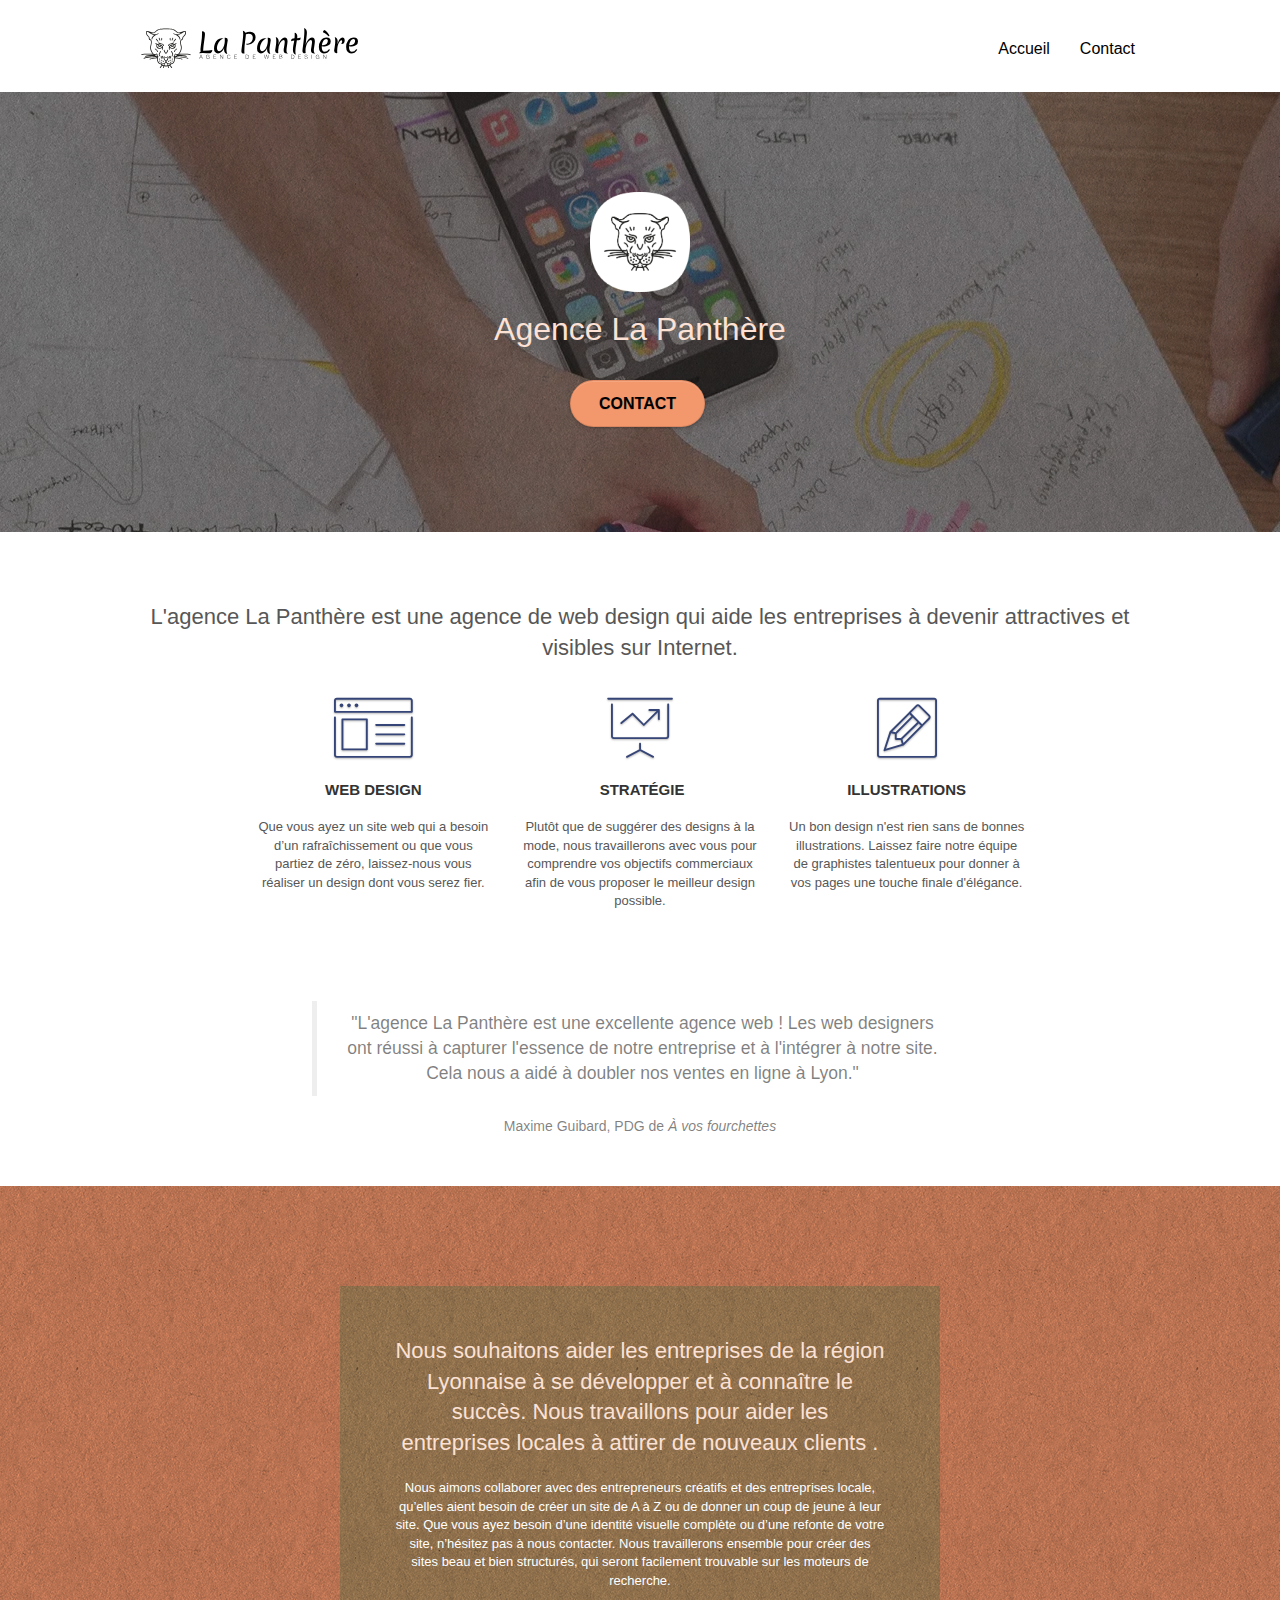
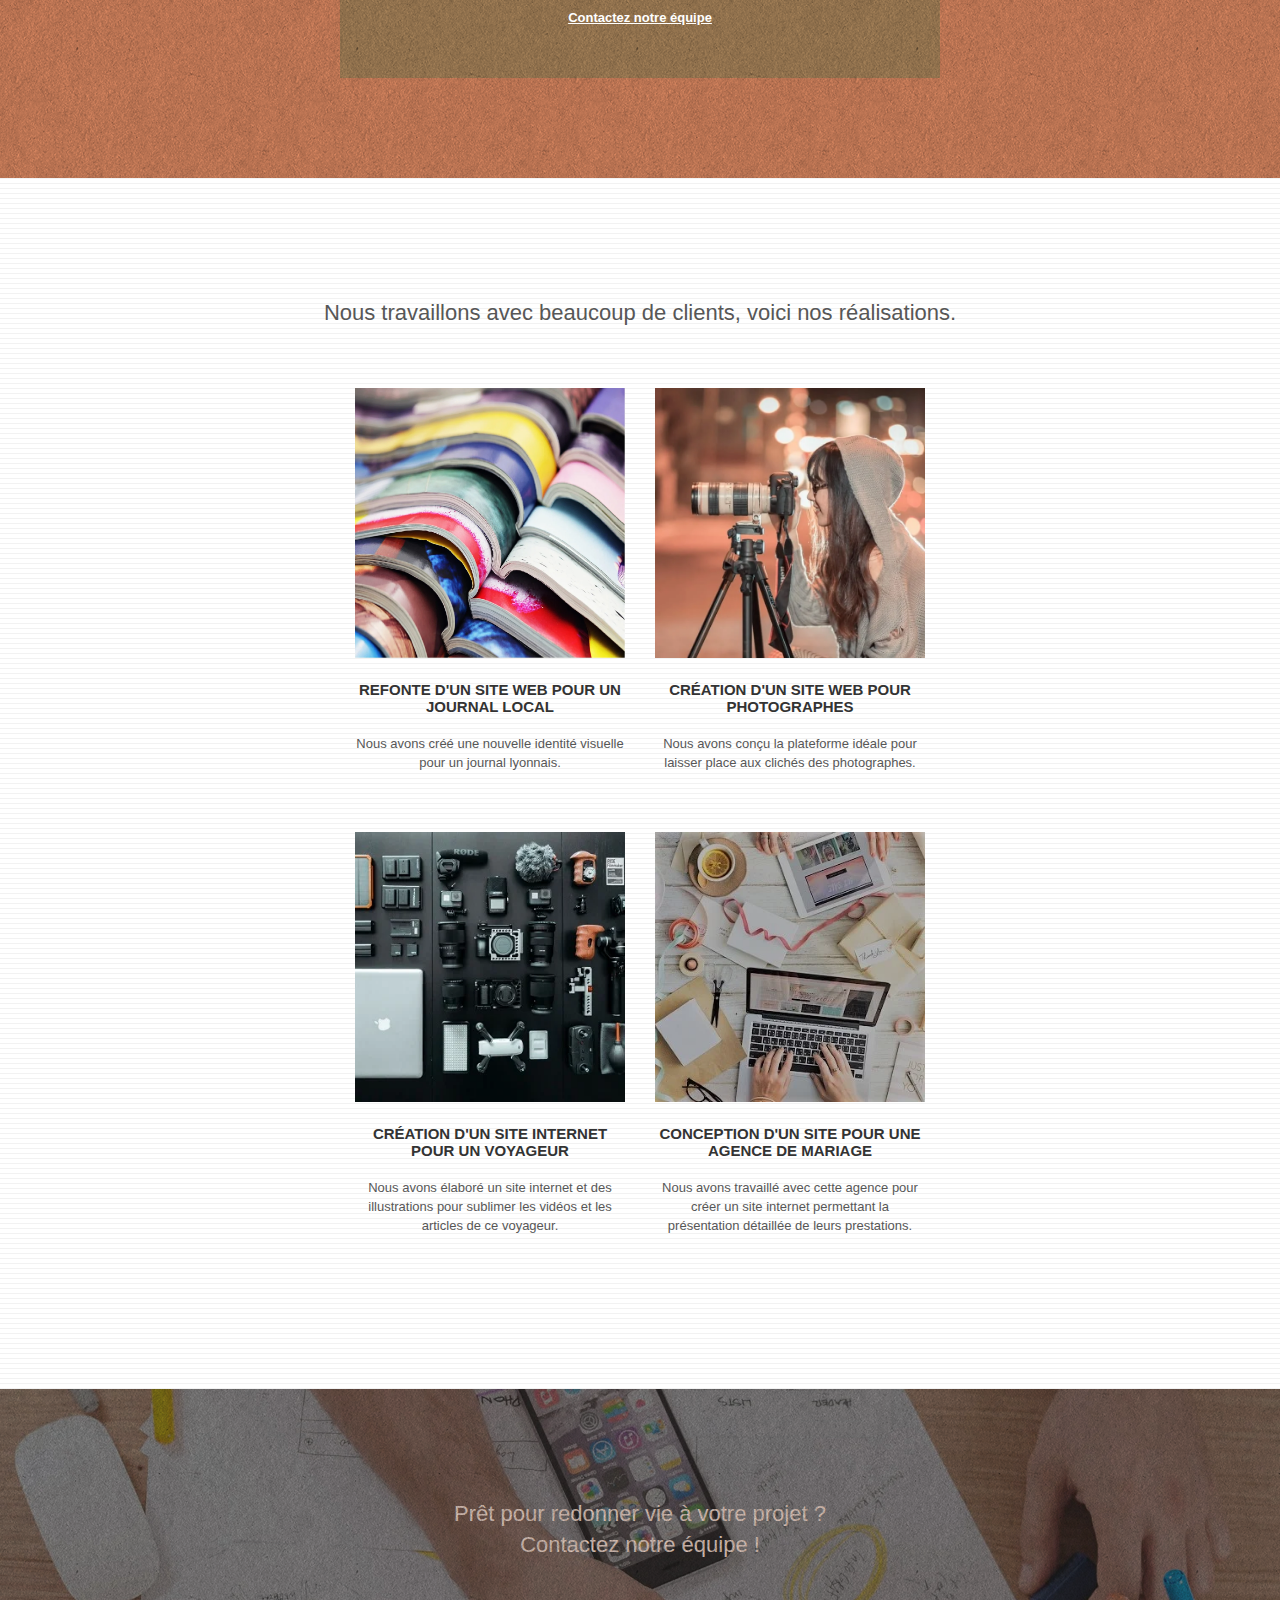
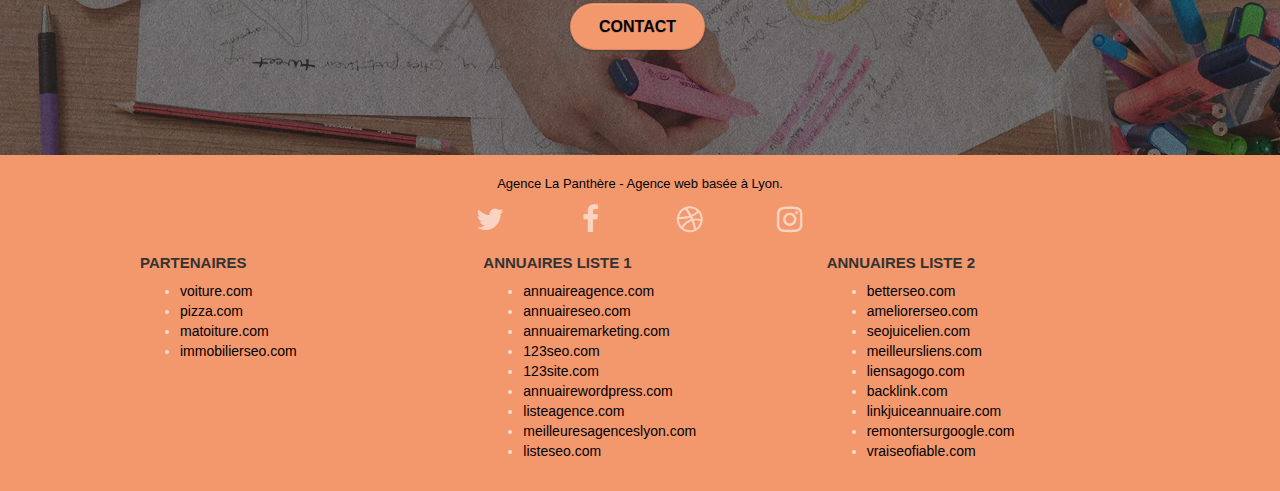
<file: La Panthère/index.html>
<!doctype html>
<html lang="fr">

<head>
	<meta charset="utf-8">
	<meta name="description"
		content="La panthère, site web d'une agence de webdesign à Lyon , Page d'accueil qui représente notre entreprise">
	<meta name="robots" content="index, nofollow" />
	<meta name="viewport" content="width=device-width, initial-scale=1.0, viewport-fit=cover">
	<link rel="shortcut icon" type="image/png" href="favicon.jpg">

	<link rel="stylesheet" type="text/css" href="./css/bootstrap.min.css">
	<link rel="stylesheet" type="text/css" href="style.css">
	<link rel="stylesheet" type="text/css" href="./css/font-awesome.min.css">
	<link rel="stylesheet" type="text/css" href="./css/et-line.min.css">


	<script src="./js/jquery-2.1.0.min.js" defer></script>
	<script src="./js/bootstrap.min.js" defer></script>
	<script src="./js/blocs.min.js" defer></script>
	<script src="./js/jquery.touchSwipe.min.js" defer></script>
	<script src="./js/gmaps.min.js" defer></script>

	<title>La Panthère - Agence webdesign - Accueil</title>
</head>

<body>
	<!-- Principal conteneur -->

	<header>
		<section class="bloc bgc-white l-bloc " id="bloc-0">
			<div class="container bloc-sm">

				<nav class="navbar row">
					<div class="navbar-header">
						<a class="navbar-brand" href="index.html" aria-label="La Pantère Agence Webdesign"><img
								src="img/agence-la-panthere-monochrome.svg"
								alt="Lyon web design logo agence web meilleure agence" height="40" /></a>
						<button id="nav-toggle" type="button" class="ui-navbar-toggle navbar-toggle"
							data-toggle="collapse" data-target=".navbar-1">
							<span class="sr-only">Toggle navigation</span><span class="icon-bar"></span><span
								class="icon-bar"></span><span class="icon-bar"></span>
						</button>
					</div>
					<div class="collapse navbar-collapse navbar-1 special-dropdown-nav">
						<ul class="site-navigation nav navbar-nav">
							<li>
								<a href="index.html">Accueil</a>
							</li>
							<li>
								<a href="contact.html">Contact</a>
							</li>
						</ul>
					</div>
				</nav>
			</div>
		</section>
	</header>
	<!-- bloc-0 END -->

	<!-- bloc-1-presentation -->
	<main>
		<section>
			<div class="bloc bgc-dark-slate-blue bg-banniere d-bloc bg-t-edge bloc-bg-texture texture-paper b-parallax"
				id="bloc-1-hero">
				<div class="container bloc-lg">
					<div class="row tight-width-whitespace">
						<div class="col-sm-12">
							<img src="img/logo.webp" class="center-block image-resize-mode" width="100"
								alt="Agence La Panthère, agence web Lyon, création logo Lyon" />
							<h1 class="text-center hero-bloc-text tc-white ">
								Agence La Panthère
							</h1>
							<div class="text-center">
								<a href="contact.html" class="btn btn-lg btn-clean btn-rd cta-hero btn-atomic-tangerine"
									id="cta-hero">Contact</a>
							</div>
						</div>
					</div>
				</div>
			</div>
		</section>
		<!-- bloc-1-presentation END -->

		<!-- bloc-2-services -->
		<article>
			<div class="bloc bgc-white l-bloc" id="bloc-2-services">
				<div class="container bloc-md">
					<div class="row">
						<div class="col-sm-12 text-center">
							<h2 class="introduction">L'agence La Panthère est une agence de web design qui aide les
								entreprises à devenir attractives et visibles sur Internet.</h2>
						</div>
					</div>
					<div class="row voffset-lg med-width-whitespace">
						<div class="col-sm-4">
							<div class="text-center">
								<span class="et-icon-browser sm-shadow icon-dark-slate-blue icons icon-lg"></span>
							</div>
							<h3 class="mg-md text-center">
								Web design
							</h3>
							<p class="text-center ">
								Que vous ayez un site web qui a besoin d&rsquo;un rafraîchissement ou que vous
								partiez
								de
								zéro, laissez-nous vous réaliser un design dont vous serez fier.
							</p>
						</div>
						<div class="col-sm-4">
							<div class="text-center">
								<span class="et-icon-presentation sm-shadow icon-dark-slate-blue icons icon-lg"></span>
							</div>
							<h3 class="mg-md text-center">
								&nbsp;Stratégie
							</h3>
							<p class="text-center ">
								Plutôt que de suggérer des designs à la mode, nous travaillerons avec vous pour
								comprendre
								vos objectifs commerciaux afin de vous proposer le meilleur design possible.<br>
							</p>
						</div>
						<div class="col-sm-4">
							<div class="text-center">
								<span class="et-icon-edit sm-shadow icon-dark-slate-blue icons icon-lg"></span>
							</div>
							<h3 class="mg-md text-center">
								Illustrations
							</h3>
							<p class="text-center ">
								Un bon design n'est rien sans de bonnes illustrations. Laissez faire notre équipe de
								graphistes talentueux pour donner à vos pages une touche finale d'élégance.
							</p>
						</div>
					</div>
					<div class="row voffset-lg voffset">
						<div class="col-xs-12 col-md-8 col-md-offset-2 text-center">
							<figure>
								<blockquote>"L'agence La Panthère est une excellente agence web ! Les
									web designers ont réussi à capturer l'essence de notre
									entreprise et à l'intégrer à notre site. Cela nous a aidé à
									doubler nos ventes en ligne à Lyon."
								</blockquote>
								<figcaption>Maxime Guibard, PDG de <cite>À vos fourchettes</cite></figcaption>
							</figure>


						</div>
					</div>
				</div>
			</div>
		</article>

		<!-- bloc-2-services END -->

		<!-- bloc-3-what-i-do -->
		<section>
			<div class="bloc tc-white bgc-atomic-tangerine bg-presentation d-bloc bloc-bg-texture texture-paper b-parallax"
				id="bloc-3-what-i-do">
				<div class="container bloc-lg">
					<div class="row tight-width-whitespace black-background">
						<div class="col-sm-12">
							<h2 class="mg-md text-center tc-white">
								Nous souhaitons aider les entreprises de la région Lyonnaise à se développer et à
								connaître
								le succès. Nous travaillons pour aider les entreprises locales à attirer de nouveaux
								clients
								.<br>
							</h2>
							<p class="text-center white">
								Nous aimons collaborer avec des entrepreneurs créatifs et des entreprises locale,
								qu’elles
								aient besoin de créer un site de A à Z ou de donner un coup de jeune à leur site.
								Que
								vous
								ayez besoin d’une identité visuelle complète ou d’une refonte de votre site,
								n’hésitez
								pas à
								nous contacter. Nous travaillerons ensemble pour créer des sites beau et bien
								structurés,
								qui seront facilement trouvable sur les moteurs de recherche. <br><br><a
									class="ltc-white bold-link" href="contact.html">Contactez notre équipe</a><br>
							</p>
						</div>
					</div>
				</div>
			</div>
		</section>
		<!-- bloc-3-what-i-do END -->

		<!-- bloc-4-portfolio -->
		<section>
			<div class="bloc bgc-white bg-lines-h2-bg bg-repeat l-bloc" id="bloc-4-portfolio">
				<div class="container bloc-lg">
					<div class="row">
						<div class="col-sm-12 text-center">
							<h2 class="sous-titre">Nous travaillons avec beaucoup de clients,
								voici nos réalisations.</h2>
						</div>
					</div>
					<div class="row tight-width-whitespace portfolio-row">
						<div class="col-sm-6">
							<a href="#" data-lightbox="img/1.webp" data-gallery-id="gallery-1"
								data-caption="Refonte d'un site web pour un journal local" data-frame="snapshot-lb"><img
									src="img/1.webp"
									alt="Lyon web design logo agence web meilleure agence et refonte site web journal"
									class="img-responsive portfolio-thumb" /></a>
							<h3 class="mg-md text-center">
								Refonte d'un site web pour un journal local
							</h3>
							<p class="text-center">
								Nous avons créé une nouvelle identité visuelle pour un journal lyonnais.
							</p>
						</div>
						<div class="col-sm-6">
							<a href="#" data-lightbox="img/2.webp" data-gallery-id="gallery-1"
								data-caption="Création d'un site web pour photographes" data-frame="snapshot-lb"><img
									src="img/2.webp" class="img-responsive portfolio-thumb"
									alt="Lyon web design logo agence web meilleure agence, Création d'un site web pour photographes" /></a>
							<h3 class="mg-md text-center">
								Création d'un site web pour photographes
							</h3>
							<p class="text-center">
								Nous avons conçu la plateforme idéale pour laisser place aux clichés des
								photographes.
							</p>
						</div>
					</div>
					<div class="row tight-width-whitespace portfolio-row">
						<div class="col-sm-6">
							<a href="#" data-lightbox="img/3.webp" data-gallery-id="gallery-1"
								data-caption="Création d'un site internet pour un voyageur"
								data-frame="snapshot-lb"><img src="img/3.webp" class="img-responsive portfolio-thumb"
									alt="Lyon web design logo agence web meilleure agence, Création d'un site web pour voyageur" /></a>
							<h3 class="mg-md text-center">
								Création d'un site internet pour un voyageur
							</h3>
							<p class="text-center">
								Nous avons élaboré un site internet et des illustrations pour sublimer les vidéos et
								les
								articles de ce voyageur.
							</p>
						</div>
						<div class="col-sm-6">
							<a href="#" data-lightbox="img/4.webp" data-gallery-id="gallery-1"
								data-caption="Conception d'un site pour une agence de mariage"
								data-frame="snapshot-lb"><img src="img/4.webp" class="img-responsive portfolio-thumb"
									alt="Lyon web design logo agence web meilleure agence, Création d'un site web pour agence de mariage" /></a>
							<h3 class="mg-md text-center">
								Conception d'un site pour une agence de mariage
							</h3>
							<p class="text-center">
								Nous avons travaillé avec cette agence pour créer un site internet permettant la
								présentation détaillée de leurs prestations.
							</p>
						</div>
					</div>
				</div>
			</div>
		</section>
		<!-- bloc-4-portfolio END -->

		<!-- bloc-5-cta -->
		<section>
			<div class="bloc bgc-dark-slate-blue bg-banniere d-bloc bloc-bg-texture texture-paper" id="bloc-5-cta">
				<div class="container bloc-lg">
					<div class="row">
						<h2 class="mg-md text-center tc-white">
							Prêt pour redonner vie à votre projet ?<br>Contactez notre équipe !
						</h2>
						<div class="col-sm-12 text-center">
							<a href="contact.html"
								class="btn btn-atomic-tangerine btn-clean btn-rd btn-lg cta-hero">Contact</a>
						</div>
					</div>
				</div>
			</div>
		</section>
		<!-- bloc-5-cta END -->
	</main>

	<!-- Footer - bloc-8 -->
	<footer>
		<section class="bloc bgc-atomic-tangerine d-bloc" id="bloc-8">
			<div class="container bloc-sm">
				<div class="row">
					<div class="col-sm-12">
						<p class="text-center black">
							Agence La Panthère - Agence web basée à Lyon.<br>
						</p>
						<div class="row row-no-gutters social">
							<div class="col-sm-3">
								<div class="text-center">
									<a class="social" href="#" aria-label="twitter"><span
											class="fa fa-twitter icon-md"></span></a>
								</div>
							</div>
							<div class="col-sm-3">
								<div class="text-center">
									<a class="social" href="#" aria-label="facebook"><span
											class="fa fa-facebook icon-md"></span></a>
								</div>
							</div>
							<div class="col-sm-3">
								<div class="text-center">
									<a class="social" href="#" aria-label="dribbble"><span
											class="fa fa-dribbble icon-md"></span></a>
								</div>
							</div>
							<div class="col-sm-3">
								<div class="text-center">
									<a class="social" href="#" aria-label="instagram"><span
											class="fa fa-instagram icon-md"></span></a>
								</div>
							</div>
						</div>
						<div class="row">
							<div class="col-sm-4">
								<h3>Partenaires</h3>
								<ul>
									<li><a href="voiture.com" rel="nofollow, noindex">voiture.com</a></li>
									<li><a href="pizza.com" rel="nofollow, noindex">pizza.com</a></li>
									<li><a href="matoiture.com" rel="nofollow, noindex">matoiture.com</a></li>
									<li><a href="immobilierseo.com" rel="nofollow, noindex">immobilierseo.com</a></li>
								</ul>
							</div>
							<div class="col-sm-4">
								<h3>Annuaires liste 1</h3>
								<ul>
									<li><a href="annuaireagence.com" rel="nofollow, noindex">annuaireagence.com</a>
									</li>
									<li><a href="annuaireseo.com" rel="nofollow, noindex">annuaireseo.com</a></li>
									<li><a href="annuairemarketing.com"
											rel="nofollow, noindex">annuairemarketing.com</a></li>
									<li><a href="123seoture.com" rel="nofollow, noindex">123seo.com</a></li>
									<li><a href="123site.com" rel="nofollow, noindex">123site.com</a></li>
									<li><a href="annuairewordpress.com"
											rel="nofollow, noindex">annuairewordpress.com</a></li>
									<li><a href="listeagence.com" rel="nofollow, noindex">listeagence.com</a></li>
									<li><a href="meilleuresagenceslyon.com"
											rel="nofollow, noindex">meilleuresagenceslyon.com</a></li>
									<li><a href="listeseo.com" rel="nofollow, noindex">listeseo.com</a></li>
								</ul>
							</div>
							<div class="col-sm-4">
								<h3>Annuaires liste 2</h3>
								<ul>
									<li><a href="betterseo.com" rel="nofollow, noindex">betterseo.com</a></li>
									<li><a href="ameliorerseo.com" rel="nofollow, noindex">ameliorerseo.com</a></li>
									<li><a href="seojuicelien.com" rel="nofollow, noindex">seojuicelien.com</a></li>
									<li><a href="meilleursliens.com" rel="nofollow, noindex">meilleursliens.com</a></li>
									<li><a href="liensagogo.com" rel="nofollow, noindex">liensagogo.com</a></li>
									<li><a href="backlink.com" rel="nofollow, noindex">backlink.com</a></li>
									<li><a href="linkjuiceannuaire.com"
											rel="nofollow, noindex">linkjuiceannuaire.com</a></li>
									<li><a href="remontersurgoogle.com"
											rel="nofollow, noindex">remontersurgoogle.com</a></li>
									<li><a href="vraiseofiable.com" rel="nofollow, noindex">vraiseofiable.com</a></li>
								</ul>
							</div>
						</div>
					</div>
				</div>
			</div>
		</section>
	</footer>
	<!-- Footer - bloc-8 END -->


</body>

</html>
</file>
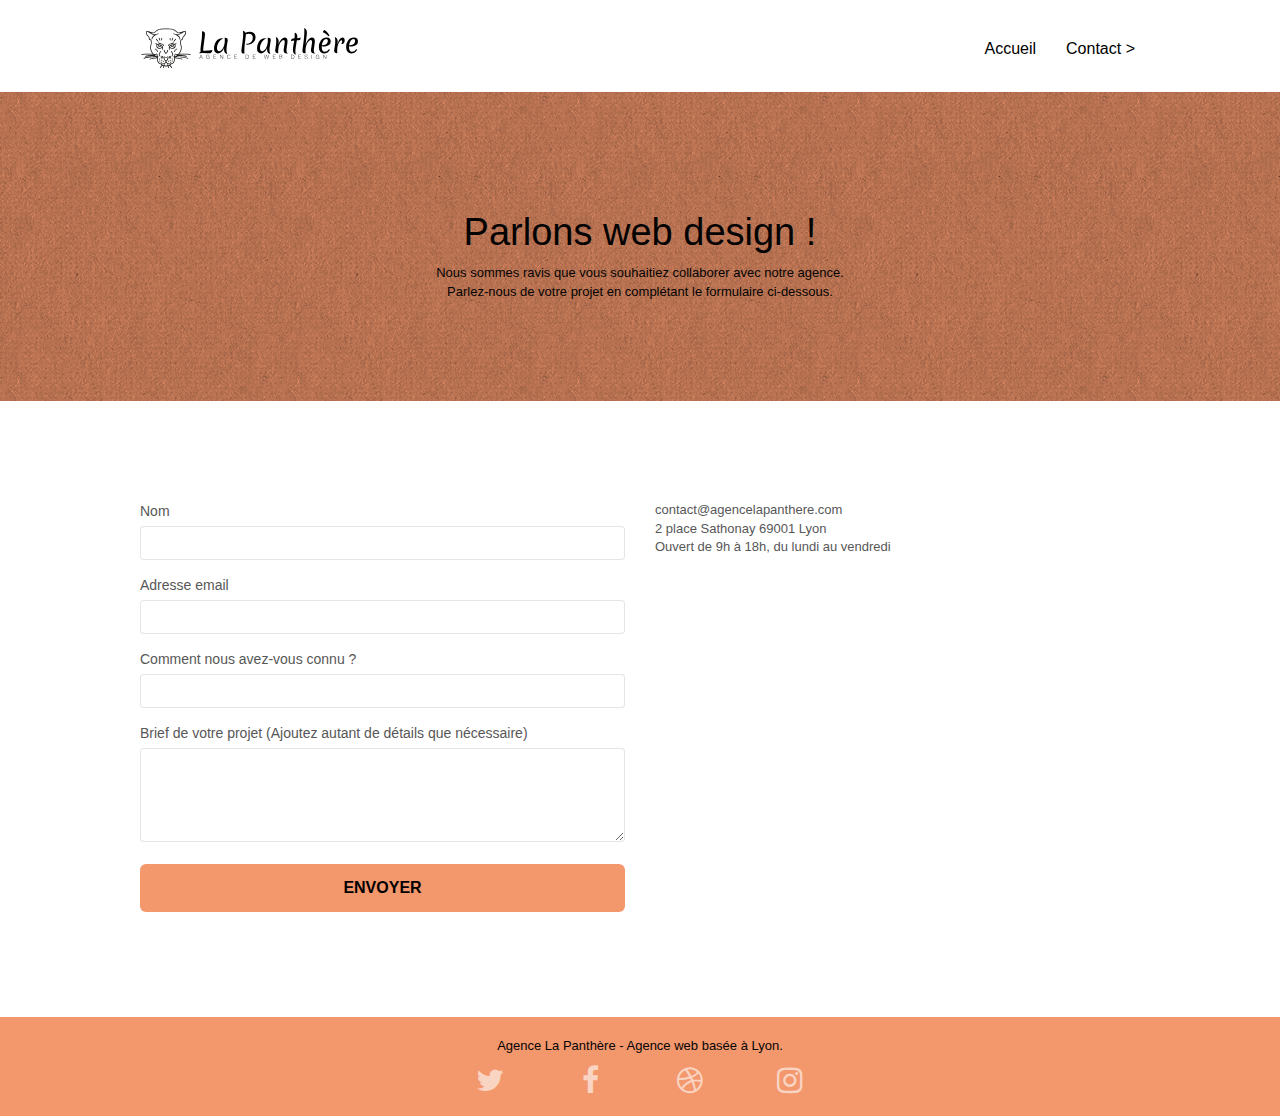
<file: La Panthère/contact.html>
<!doctype html>
<html lang="fr">

<head>
	<meta charset="utf-8">
	<meta name="description"
		content="La panthère, site web d'une agence de webdesign à Lyon, merci de nous contacter avec notre formulaire de contact">
	<meta name="viewport" content="width=device-width, initial-scale=1.0, viewport-fit=cover">
	<link rel="shortcut icon" type="image/png" href="favicon.jpg">

	<link rel="stylesheet" type="text/css" href="./css/bootstrap.min.css">
	<link rel="stylesheet" type="text/css" href="style.min.css">
	<link rel="stylesheet" type="text/css" href="./css/font-awesome.min.css">
	<link rel="stylesheet" type="text/css" href="./css/et-line.min.css">


	<script src="./js/jquery-2.1.0.min.js" defer></script>
	<script src="./js/bootstrap.min.js" defer></script>
	<script src="./js/blocs.min.js" defer></script>
	<script src="./js/jqBootstrapValidation.min.js" defer></script>
	<script src="./js/formHandler.min.js" defer></script>
	<title>La Panthère - Agence webdesign - Contact</title>


	<!-- Analytics -->

	<!-- Analytics END -->

</head>

<body>
	<!-- Principal conteneur -->


	<!-- bloc-0 -->
	<header class="bloc bgc-white l-bloc " id="bloc-0">
		<section class="container bloc-sm">
			<nav class="navbar row">
				<div class="navbar-header">
					<a class="navbar-brand" href="index.html"><img src="img/agence-la-panthere-monochrome.svg"
							alt="atlanta web design logo" height="40" /></a>
					<button id="nav-toggle" type="button" class="ui-navbar-toggle navbar-toggle" data-toggle="collapse"
						data-target=".navbar-1">
						<span class="sr-only">Toggle navigation</span><span class="icon-bar"></span><span
							class="icon-bar"></span><span class="icon-bar"></span>
					</button>
				</div>
				<div class="collapse navbar-collapse navbar-1 special-dropdown-nav">
					<ul class="site-navigation nav navbar-nav">
						<li>
							<a href="index.html">Accueil</a>
						</li>
						<li>
							<a href="contact.html">Contact ></a>
						</li>
					</ul>
				</div>
			</nav>
		</section>
	</header>
	<!-- bloc-0 END -->

	<main>
		<!-- bloc-6 -->
		<section class="bloc bg-dots-bg bg-repeat bgc-atomic-tangerine d-bloc bloc-bg-texture texture-paper"
			id="bloc-6">
			<div class="container bloc-lg">
				<div class="row">
					<div class="col-sm-12">
						<h1 class="text-center hero-bloc-text blackcontact">
							Parlons web design !
						</h1>
						<p class="text-center mg-lg blackcontact tight-width-whitespace">
							Nous sommes ravis que vous souhaitiez collaborer avec notre agence.<br>
							Parlez-nous de votre projet en complétant le formulaire ci-dessous.
						</p>
					</div>
				</div>
			</div>
		</section>
		<!-- bloc-6 END -->

		<!-- bloc-7 -->
		<article class="bloc bgc-white l-bloc" id="bloc-7">
			<div class="container bloc-lg">
				<div class="row">
					<div class="col-sm-6">
						<form id="form_1">
							<div class="form-group">
								<label for="name">
									Nom
								</label>
								<input id="name" class="form-control" required />
							</div>
							<div class="form-group">
								<label for="email">
									Adresse email
								</label>
								<input id="email" class="form-control" type="email" required />
							</div>
							<div class="form-group">
								<label for="input_504">
									Comment nous avez-vous connu ?
								</label>
								<input class="form-control" type="email" required id="input_504" />
							</div>
							<div class="form-group">
								<label for="message">
									Brief de votre projet (Ajoutez autant de détails que nécessaire)<br>
								</label><textarea id="message" class="form-control" rows="4" cols="50"
									required></textarea>
							</div>
							<button class="bloc-button btn btn-lg btn-block cta-hero btn-atomic-tangerine"
								type="submit">
								Envoyer
							</button>
						</form>
					</div>
					<div class="col-sm-6">
						<p>
							contact@agencelapanthere.com<br>2 place Sathonay 69001 Lyon<br>Ouvert de 9h à 18h, du lundi
							au vendredi<br>
						</p>
					</div>
				</div>
			</div>
		</article>
		<!-- bloc-7 END -->

		<!-- ScrollToTop Button -->
		<a class="bloc-button btn btn-d scrollToTop" onclick="scrollToTarget('1')"><span
				class="fa fa-chevron-up"></span></a>
		<!-- ScrollToTop Button END-->
	</main>



	<!-- Footer - bloc-8 -->
	<footer class="bloc bgc-atomic-tangerine d-bloc" id="bloc-8">
		<section class="container bloc-sm">
			<div class="row">
				<div class="col-sm-12">
					<p class="text-center black">
						Agence La Panthère - Agence web basée à Lyon.<br>
					</p>
					<div class="row row-no-gutters social">
						<div class="col-sm-3">
							<div class="text-center">
								<a class="social" href="#" aria-label="twitter"><span
										class="fa fa-twitter icon-md"></span></a>
							</div>
						</div>
						<div class="col-sm-3">
							<div class="text-center">
								<a class="social" href="#" aria-label="facebook"><span
										class="fa fa-facebook icon-md"></span></a>
							</div>
						</div>
						<div class="col-sm-3">
							<div class="text-center">
								<a class="social" href="#" aria-label="dribbble"><span
										class="fa fa-dribbble icon-md"></span></a>
							</div>
						</div>
						<div class="col-sm-3">
							<div class="text-center">
								<a class="social" href="#" aria-label="instagram"><span
										class="fa fa-instagram icon-md"></span></a>
							</div>
						</div>
					</div>
				</div>
			</div>
		</section>
	</footer>
	<!-- Footer - bloc-8 END -->




</body>

</html>
</file>
<file: La Panthère/style.css>
body {
    margin: 0;
    padding: 0;
    background: #FFF;
    overflow-x: hidden;
    -webkit-font-smoothing: antialiased;
    -moz-osx-font-smoothing: grayscale;
}

a,
button {
    transition: all .3s ease-in-out;
    outline: none !important;
}

a:hover {
    text-decoration: none;
    cursor: pointer;
}

#page-loading-blocs-notifaction {
    position: fixed;
    top: 0;
    bottom: 0;
    width: 100%;
    z-index: 100000;
    background: #FFFFFF url("img/pageload-spinner.gif") no-repeat center center;
}

.bloc {
    width: 100%;
    clear: both;
    background: 50% 50% no-repeat;
    padding: 0 50px;
    -webkit-background-size: cover;
    -moz-background-size: cover;
    -o-background-size: cover;
    background-size: cover;
    position: relative;
}

.bloc .container {
    padding-left: 0;
    padding-right: 0;
}

.bloc-lg {
    padding: 100px 50px;
}

.bloc-md {
    padding: 50px;
}

.bloc-sm {
    padding: 20px 50px;
}

.bg-center,
.bg-l-edge,
.bg-r-edge,
.bg-t-edge,
.bg-b-edge,
.bg-tl-edge,
.bg-bl-edge,
.bg-tr-edge,
.bg-br-edge,
.bg-repeat {
    -webkit-background-size: auto !important;
    -moz-background-size: auto !important;
    -o-background-size: auto !important;
    background-size: auto !important;
}

.bg-repeat {
    background: repeat;
}

.bg-t-edge {
    background: top no-repeat;
}

.bloc-bg-texture::before {
    content: "";
    background-size: 2px 2px;
    position: absolute;
    top: 0;
    bottom: 0;
    left: 0;
    right: 0;
}

.texture-paper::before {
    background: url("img/texture-paper.png");
    background-size: 280px 280px;
}

.b-parallax {
    background-attachment: fixed;
}

.d-bloc {
    color: rgba(255, 255, 255, .7);
}

.d-bloc button:hover {
    color: rgba(255, 255, 255, .9);
}

.d-bloc .icon-round,
.d-bloc .icon-square,
.d-bloc .icon-rounded,
.d-bloc .icon-semi-rounded-a,
.d-bloc .icon-semi-rounded-b {
    border-color: rgba(255, 255, 255, .9);
}

.d-bloc .divider-h span {
    border-color: rgba(255, 255, 255, .2);
}

.d-bloc .a-btn,
.d-bloc .navbar a,
.d-bloc .navbar-brand,
.d-bloc a .icon-sm,
.d-bloc a .icon-md,
.d-bloc a .icon-lg,
.d-bloc a .icon-xl,
.d-bloc h1 a,
.d-bloc h2 a,
.d-bloc h3 a,
.d-bloc h4 a,
.d-bloc h5 a,
.d-bloc h6 a,
.d-bloc p a {
    color: rgba(255, 255, 255, .6);
}

.d-bloc .a-btn:hover,
.d-bloc .navbar a:hover,
.d-bloc .navbar-brand:hover,
.d-bloc a:hover .icon-sm,
.d-bloc a:hover .icon-md,
.d-bloc a:hover .icon-lg,
.d-bloc a:hover .icon-xl,
.d-bloc h1 a:hover,
.d-bloc h2 a:hover,
.d-bloc h3 a:hover,
.d-bloc h4 a:hover,
.d-bloc h5 a:hover,
.d-bloc h6 a:hover,
.d-bloc p a:hover {
    color: rgba(255, 255, 255, 1);
}

.d-bloc .navbar-toggle .icon-bar {
    background: rgba(255, 255, 255, 1);
}

.d-bloc .btn-wire,
.d-bloc .btn-wire:hover {
    color: rgba(255, 255, 255, 1);
    border-color: rgba(255, 255, 255, 1);
}

.d-bloc .panel {
    color: rgba(0, 0, 0, .5);
}

.d-bloc .panel button:hover {
    color: rgba(0, 0, 0, .7);
}

.d-bloc .panel icon {
    border-color: rgba(0, 0, 0, .7);
}

.d-bloc .panel .divider-h span {
    border-color: rgba(0, 0, 0, .1);
}

.d-bloc .panel .a-btn {
    color: rgba(0, 0, 0, .6);
}

.d-bloc .panel .a-btn:hover {
    color: rgba(0, 0, 0, 1);
}

.d-bloc .panel .btn-wire,
.d-bloc .panel .btn-wire:hover {
    color: rgba(0, 0, 0, .7);
    border-color: rgba(0, 0, 0, .3);
}

.d-bloc .panel,
.l-bloc {
    color: rgba(0, 0, 0, .5);
}

.d-bloc .panel button:hover,
.l-bloc button:hover {
    color: rgba(0, 0, 0, .7);
}

.l-bloc .icon-round,
.l-bloc .icon-square,
.l-bloc .icon-rounded,
.l-bloc .icon-semi-rounded-a,
.l-bloc .icon-semi-rounded-b {
    border-color: rgba(0, 0, 0, .7);
}

.d-bloc .panel .divider-h span,
.l-bloc .divider-h span {
    border-color: rgba(0, 0, 0, .1);
}

.d-bloc .panel .a-btn,
.l-bloc .a-btn,
.l-bloc .navbar a,
.l-bloc .navbar-brand,
.l-bloc a .icon-sm,
.l-bloc a .icon-md,
.l-bloc a .icon-lg,
.l-bloc a .icon-xl,
.l-bloc h1 a,
.l-bloc h2 a,
.l-bloc h3 a,
.l-bloc h4 a,
.l-bloc h5 a,
.l-bloc h6 a,
.l-bloc p a {
    color: rgba(0, 0, 0, .6);
}

.d-bloc .panel .a-btn:hover,
.l-bloc .a-btn:hover,
.l-bloc .navbar a:hover,
.l-bloc .navbar-brand:hover,
.l-bloc a:hover .icon-sm,
.l-bloc a:hover .icon-md,
.l-bloc a:hover .icon-lg,
.l-bloc a:hover .icon-xl,
.l-bloc h1 a:hover,
.l-bloc h2 a:hover,
.l-bloc h3 a:hover,
.l-bloc h4 a:hover,
.l-bloc h5 a:hover,
.l-bloc h6 a:hover,
.l-bloc p a:hover {
    color: rgba(0, 0, 0, 1);
}

.l-bloc .navbar-toggle .icon-bar {
    color: rgba(0, 0, 0, .6);
}

.d-bloc .panel .btn-wire,
.d-bloc .panel .btn-wire:hover,
.l-bloc .btn-wire,
.l-bloc .btn-wire:hover {
    color: rgba(0, 0, 0, .7);
    border-color: rgba(0, 0, 0, .3);
}

.voffset {
    margin-top: 30px;
}

.voffset-lg {
    margin-top: 80px;
}

.row-no-gutters {
    margin-right: 0;
    margin-left: 0;
}

.row.row-no-gutters>[class^="col-"],
.row.row-no-gutters>[class*=" col-"] {
    padding-right: 0;
    padding-left: 0;
}

#bloc-1-hero h1 {
    font-size: 32px;
}

.navbar {
    margin-bottom: 0;
    z-index: 1;
}

.navbar-brand {
    height: auto;
    padding: 3px 15px;
    font-size: 25px;
    font-weight: normal;
    font-weight: 600;
    line-height: 44px;
}

.navbar-brand img {
    max-height: 200px;
    margin: 0 5px 0 0;
    display: inline;
}

.navbar-brand img[src$=svg] {
    min-width: 100px;
}

.nav-center .navbar-brand img {
    margin: 0;
}

.navbar .nav {
    padding-top: 2px;
    margin-right: -16px;
    float: right;
    z-index: 1;
}

.nav>li {
    float: left;
    margin-top: 4px;
    font-size: 16px;
}

.navbar-nav .open .dropdown-menu>li>a {
    text-align: inherit;
}

.nav>li a:hover,
.nav>li a:focus {
    background: transparent;
}

.navbar-toggle {
    margin: 10px 10px 0 0;
    border: 0px;
}

.navbar-toggle:hover {
    background: transparent !important;
}

.navbar-toggle .icon-bar {
    background-color: rgba(0, 0, 0, .5);
    width: 26px;
}

.nav-invert .navbar .nav {
    float: left;
}

.nav-invert .navbar-header,
.nav-invert .navbar-brand {
    float: right;
    position: relative;
    z-index: 2;
}

@media (min-width: 768px) {
    .site-navigation {
        position: absolute;
        top: 50%;
        right: 20px;
        transform: translate(0, -50%);
        -webkit-transform: translateY(-50%);
    }

    .nav>li .dropdown-menu a,
    .nav>li .dropdown-menu a:hover {
        color: #484848;
    }

    .nav-invert .site-navigation {
        left: 0;
        right: 0;
    }

    .nav-center {
        text-align: center;
    }

    .nav-center .navbar-header {
        width: 100%;
    }

    .nav-center .navbar-header,
    .nav-center .navbar-brand,
    .nav-center .nav>li {
        float: none;
        display: inline-block;
    }

    .nav-center .site-navigation {
        position: relative;
        width: 100%;
        right: 0;
        margin-right: 0px;
        margin-top: 20px;
    }

    .nav-center.mini-nav .navbar-toggle {
        float: none;
        margin: 10px auto 0;
    }
}

.nav>li>.dropdown a {
    background: none !important;
    display: block;
    padding: 14px 15px;
}

nav .caret {
    margin: 0 5px;
}

.dropdown-menu .dropdown-menu {
    top: -8px;
    left: 100%;
}

.dropdown-menu .dropmenu-flow-right {
    top: 100%;
    left: 0;
    margin-left: -1px;
    border-top-left-radius: 0;
    border-top-right-radius: 0;
}

.dropdown-menu .dropdown span {
    border: 4px solid black;
    border-top-color: transparent;
    border-right-color: transparent;
    border-bottom-color: transparent;
    margin: 6px -5px 0 0 !important;
    float: right;
}

.mg-md {
    margin-top: 10px;
    margin-bottom: 20px;
}

.mg-lg {
    margin-top: 10px;
    margin-bottom: 40px;
}

.btn {
    margin: 0 5px 5px 0;
}

.btn.pull-right {
    margin: 0 0 5px 5px;
}

.btn-d,
.btn-d:hover,
.btn-d:focus {
    color: #FFF;
    background: rgba(0, 0, 0, .3);
}

button {
    outline: none !important;
}

.btn-rd {
    border-radius: 40px;
}

.btn-clean {
    border: 1px solid rgba(0, 0, 0, .08);
    border-bottom-color: rgba(0, 0, 0, .1);
    text-shadow: 0 1px 0 rgba(0, 0, 1, .1);
    box-shadow: 0 1px 3px rgba(0, 0, 1, .25), inset 0 1px 0 0 rgba(255, 255, 255, .15);
}

.icon-md {
    font-size: 30px !important;
}

.icon-lg {
    font-size: 60px !important;
}

.sm-shadow {
    text-shadow: 0 1px 2px rgba(0, 0, 0, .3);
}

.panel-sq,
.panel-sq .panel-heading,
.panel-sq .panel-footer {
    border-radius: 0;
}

.panel-rd {
    border-radius: 30px;
}

.panel-rd .panel-heading {
    border-radius: 29px 29px 0 0;
}

.panel-rd .panel-footer {
    border-radius: 0 0 29px 29px;
}

.form-control {
    border-color: rgba(0, 0, 0, .1);
    box-shadow: none;
}

.scrollToTop {
    width: 40px;
    height: 40px;
    position: fixed;
    bottom: 20px;
    right: 20px;
    opacity: 0;
    z-index: 500;
    transition: all .3s ease-in-out;
}

.scrollToTop span {
    margin-top: 6px;
}

.showScrollTop {
    font-size: 14px;
    opacity: 1;
}

a[data-lightbox] {
    position: relative;
    display: block;
    text-align: center;
}

a[data-lightbox]:hover::before {
    content: "+";
    font-family: "HelveticaNeue-Light", "Helvetica Neue Light", "Helvetica Neue", Helvetica, Arial;
    font-size: 32px;
    width: 50px;
    height: 50px;
    margin-left: -25px;
    border-radius: 50%;
    background: rgba(0, 0, 0, .6);
    color: #FFF;
    font-weight: 100;
    z-index: 1;
    position: absolute;
    top: 50%;
    transform: translateY(-50%);
    -webkit-transform: translateY(-50%);
}

a[data-lightbox]:hover img {
    opacity: 0.6;
    -webkit-animation-fill-mode: none;
    animation-fill-mode: none;
}

#lightbox-modal {
    display: flex;
    align-items: center;
}

#lightbox-modal .modal-dialog {
    width: 90%;
    max-width: 900px;
    margin: 0 auto 0;
}

#lightbox-modal .modal-dialog img {
    max-height: 90vh;
    margin: 0 auto;
}

.lightbox-caption {
    padding: 20px;
    color: #FFF;
    background: rgba(0, 0, 0, .5);
    position: absolute;
    left: 15px;
    right: 15px;
    bottom: 5px;
}

.close-lightbox {
    color: #FFF;
    font-size: 30px;
    position: absolute;
    top: 20px;
    right: 20px;
    z-index: 20;
    background: rgba(0, 0, 0, .5);
    border: none;
    line-height: 30px;
    padding: 0 9px 5px;
    opacity: 0.3;
}

.close-lightbox:hover,
.next-lightbox:hover,
.prev-lightbox:hover {
    opacity: 1.0;
    color: #FFF;
}

.next-lightbox,
.prev-lightbox {
    font-size: 20px;
    color: rgba(255, 255, 255, .9);
    background: rgba(0, 0, 0, .5);
    transition: all .2s ease-in-out;
    position: absolute;
    top: 45%;
    z-index: 1;
    opacity: 0.4;
}

.next-lightbox {
    padding: 6px 8px 1px 13px;
    right: 25px;
}

.prev-lightbox {
    padding: 6px 13px 1px 10px;
    left: 25px;
}

.snapshot-lb .modal-body {
    padding-bottom: 45px;
}

.snapshot-lb .lightbox-caption {
    padding: 0;
    color: rgba(0, 0, 0, .5);
    background: none;
}

h1,
h2,
h3,
h4,
h5,
h6,
p,
label,
.btn,
a {
    font-family: "helvetica";
    font-weight: 400;
    color: #575757 !important;
}

.container {
    max-width: 1000px;
}

.hero-bloc-text {
    font-size: 38px;
}

.hero-bloc-text-sub {
    font-size: 36px;
}

.statement-bloc-text {
    line-height: 26px;
    font-style: italic;
    font-size: 20px;
    text-align: center;
    font-weight: lighter;
    max-width: 520px;
    margin: auto auto auto auto;
}

p {
    font-size: 13px;
}

.tight-width-whitespace {
    max-width: 600px;
    margin: auto auto auto auto;
}

.h1 {
    font-size: 20px;
    font-family: "Open Sans";
}

.cta-hero {
    margin-top: 22px;
    color: #FFFFFF !important;
    text-transform: uppercase;
    padding: 12px 28px 12px 28px;
    font-size: 16px;
    font-weight: 700;
}

.social {
    max-width: 400px;
    margin: auto auto auto auto;
}

h2 {
    font-size: 22px;
    line-height: 1.4em;
}

h3 {
    font-size: 15px;
    text-transform: uppercase;
    font-weight: 700;
    color: #333333 !important;
}

.med-width-whitespace {
    max-width: 800px;
    margin: auto auto auto auto;
    box-shadow: 0px 0px 0px #000000;
}

h1 {
    color: #333333 !important;
}

h4 {
    color: #333333 !important;
}

.icons {
    margin-bottom: 14px;
    margin-top: 24px;
}

.white {
    color: #FFFFFF !important;
}

.portfolio-thumb {
    margin-bottom: 24px;
    width: 100%;
}

.portfolio-row {
    margin-bottom: 44px;
    margin-top: 50px;
}

.avatar {
    box-shadow: 0px 4px 9px rgba(0, 0, 0, 0.3);
}

.black-background {
    background-color: rgba(165, 147, 99, 0.7);
    padding: 40px 40px 40px 40px;
}

.bold-link {
    font-weight: 900;
    text-decoration: underline !important;
}

.bgc-white {
    background-color: #fff;
}

.bgc-dark-slate-blue {
    background-color: #364577;
}

.bgc-atomic-tangerine {
    background-color: #f3976c;
}

.tc-white {
    color: #fce1d5 !important;
}

.a-propos h1,
.a-propos p {
    color: #3f3f3f !important;
}

.btn-atomic-tangerine {
    background: #f3976c;
    color: #3f3f3f !important;
}

.btn-atomic-tangerine:hover {
    background: #c27956 !important;
    color: #3f3f3f !important;
}

.ltc-white {
    color: #fff !important;
}

.ltc-white:hover {
    color: #ccc !important;
}

.ltc-atomic-tangerine {
    color: #f3976c !important;
}

.ltc-atomic-tangerine:hover {
    color: #c27956 !important;
}

.icon-dark-slate-blue {
    color: #364577 !important;
    border-color: #364577 !important;
}

.bg-dots-bg {
    background-image: url("img/dots-bg.webp");
}

.bg-lines-h2-bg {
    background-image: url("img/lines-h2-bg.webp");
}

.bg-banniere {
    background-image: url("img/agence-la-panthere.webp");
}

.bg-presentation {
    background-image: url("img/image-de-presentation.webp");
}

.black {
    color: #050505 !important;
}

.blackcontact {
    color: #030303 !important;
}

/* ajout contrast */
.btn,
a {
    color: black !important;
}

@media (max-width: 1024px) {
    .bloc {
        padding-left: 20px;
        padding-right: 20px;
    }

    .bloc.full-width-bloc,
    .bloc-tile-2.full-width-bloc .container,
    .bloc-tile-3.full-width-bloc .container,
    .bloc-tile-4.full-width-bloc .container {
        padding-left: 0;
        padding-right: 0;
    }
}

@media (max-width: 992px) and (min-width: 768px) {
    .navbar .nav {
        max-width: 80%
    }

    .nav-center.navbar .nav {
        max-width: 100%
    }
}

/* correction syntaxe "min-device-width */

@media only screen and (min-width: 768px) and (max-width: 1024px) and (orientation: landscape) {
    .b-parallax {
        background-attachment: scroll;
    }
}

@media only screen and (min-width: 1024px) and (max-width: 1366px) and (-webkit-min-device-pixel-ratio: 1.5) {
    .b-parallax {
        background-attachment: scroll;
    }
}

@media (max-width: 991px) {
    .container {
        width: 100%;
    }

    .b-parallax {
        background-attachment: scroll;
    }

    .page-container,
    #hero-bloc {
        overflow-x: hidden;
        position: relative;
    }

    /* modification syntaxe constant(safe-area-inset-left / right) */

    .bloc {
        padding-left: 20px;
        padding-right: 20px;
    }

    .bloc-group,
    .bloc-group .bloc {
        display: block;
        width: 100%;
    }

    .bloc-fill-screen .fill-bloc-top-edge,
    .bloc-fill-screen .fill-bloc-bottom-edge {
        padding: 0 20px;
    }
}

@media (max-width: 767px) {
    .page-container {
        overflow-x: hidden;
        position: relative;
    }

    h1,
    h2,
    h3,
    h4,
    h5,
    h6,
    p,
    #disqus_thread {
        padding-left: 10px !important;
        padding-right: 10px !important;
    }

    .b-parallax {
        background-attachment: scroll;
    }

    .navbar .nav {
        padding-top: 0;
        border-top: 1px solid rgba(0, 0, 0, .2);
        float: none !important;
    }

    .navbar.row {
        margin-left: 0;
        margin-right: 0;
    }

    .site-navigation {
        position: inherit;
        transform: none;
        -webkit-transform: none;
        -ms-transform: none;
    }

    .nav>li {
        margin-top: 0;
        border-bottom: 1px solid rgba(0, 0, 0, .1);
        background: rgba(0, 0, 0, .05);
        text-align: left;
        padding-left: 15px;
        width: 100%;
    }

    .nav>li:hover {
        background: rgba(0, 0, 0, .08);
    }

    .dropdown .dropdown a .caret {
        float: none;
        margin: 5px 0 0 10px !important;
        border: 4px solid black;
        border-bottom-color: transparent;
        border-right-color: transparent;
        border-left-color: transparent;
    }

    #hero-bloc .navbar .nav {
        background: rgba(0, 0, 0, .8);
    }

    #hero-bloc .navbar .nav a {
        color: rgba(255, 255, 255, .6);
    }

    .hero {
        padding: 50px 0;
    }

    .hero-nav {
        left: -1px;
        right: -1px;
    }

    .navbar-collapse {
        padding: 0;
        overflow-x: hidden;
        -webkit-box-shadow: none;
        box-shadow: none;
    }

    .navbar-brand img {
        max-height: 40px;
        width: auto;
    }

    .nav-invert .navbar-header {
        float: none;
        width: 100%;
    }

    .nav-invert .navbar-toggle {
        float: left;
        margin-left: 10px;
    }

    .bloc {
        padding-left: 0;
        padding-right: 0;
    }

    .bloc-xxl,
    .bloc-xl,
    .bloc-lg {
        padding: 40px 0;
    }

    .bloc-sm,
    .bloc-md {
        padding-left: 0;
        padding-right: 0;
    }

    .bloc-tile-2 .container,
    .bloc-tile-3 .container,
    .bloc-tile-4 .container,
    .bloc-fill-screen .fill-bloc-top-edge,
    .bloc-fill-screen .fill-bloc-bottom-edge {
        padding-left: 0;
        padding-right: 0;
    }

    .a-block {
        padding: 0 10px;
    }

    .btn-dwn {
        display: none;
    }

    .voffset {
        margin-top: 5px;
    }

    .voffset-md {
        margin-top: 20px;
    }

    .voffset-lg {
        margin-top: 30px;
    }

    form {
        padding: 5px;
    }

    .close-lightbox {
        display: inline-block;
    }

    .blocsapp-device-iphone5 {
        background-size: 216px 425px;
        padding-top: 60px;
        width: 216px;
        height: 425px;
    }

    .blocsapp-device-iphone5 img {
        width: 180px;
        height: 320px;
    }
}

@media (max-width: 400px) {
    .bloc {
        padding-left: 0;
        padding-right: 0;
    }
}

@media (max-width: 767px) {
    .bloc-mob-center-text {
        text-align: center;
    }
}
</file>
<file: La Panthère/style.min.css>
body{margin:0;padding:0;background:#fff;overflow-x:hidden;-webkit-font-smoothing:antialiased;-moz-osx-font-smoothing:grayscale}a,button{transition:all .3s ease-in-out;outline:0!important}a:hover{text-decoration:none;cursor:pointer}#page-loading-blocs-notifaction{position:fixed;top:0;bottom:0;width:100%;z-index:100000;background:#fff url(img/pageload-spinner.gif) no-repeat center center}.bloc{width:100%;clear:both;background:50% 50% no-repeat;padding:0 50px;-webkit-background-size:cover;-moz-background-size:cover;-o-background-size:cover;background-size:cover;position:relative}.bloc .container{padding-left:0;padding-right:0}.bloc-lg{padding:100px 50px}.bloc-md{padding:50px}.bloc-sm{padding:20px 50px}.bg-b-edge,.bg-bl-edge,.bg-br-edge,.bg-center,.bg-l-edge,.bg-r-edge,.bg-repeat,.bg-t-edge,.bg-tl-edge,.bg-tr-edge{-webkit-background-size:auto!important;-moz-background-size:auto!important;-o-background-size:auto!important;background-size:auto!important}.bg-repeat{background:repeat}.bg-t-edge{background:top no-repeat}.bloc-bg-texture::before{content:"";background-size:2px 2px;position:absolute;top:0;bottom:0;left:0;right:0}.texture-paper::before{background:url(img/texture-paper.png);background-size:280px 280px}.b-parallax{background-attachment:fixed}.d-bloc{color:rgba(255,255,255,.7)}.d-bloc button:hover{color:rgba(255,255,255,.9)}.d-bloc .icon-round,.d-bloc .icon-rounded,.d-bloc .icon-semi-rounded-a,.d-bloc .icon-semi-rounded-b,.d-bloc .icon-square{border-color:rgba(255,255,255,.9)}.d-bloc .divider-h span{border-color:rgba(255,255,255,.2)}.d-bloc .a-btn,.d-bloc .navbar a,.d-bloc .navbar-brand,.d-bloc a .icon-lg,.d-bloc a .icon-md,.d-bloc a .icon-sm,.d-bloc a .icon-xl,.d-bloc h1 a,.d-bloc h2 a,.d-bloc h3 a,.d-bloc h4 a,.d-bloc h5 a,.d-bloc h6 a,.d-bloc p a{color:rgba(255,255,255,.6)}.d-bloc .a-btn:hover,.d-bloc .navbar a:hover,.d-bloc .navbar-brand:hover,.d-bloc a:hover .icon-lg,.d-bloc a:hover .icon-md,.d-bloc a:hover .icon-sm,.d-bloc a:hover .icon-xl,.d-bloc h1 a:hover,.d-bloc h2 a:hover,.d-bloc h3 a:hover,.d-bloc h4 a:hover,.d-bloc h5 a:hover,.d-bloc h6 a:hover,.d-bloc p a:hover{color:rgba(255,255,255,1)}.d-bloc .navbar-toggle .icon-bar{background:rgba(255,255,255,1)}.d-bloc .btn-wire,.d-bloc .btn-wire:hover{color:rgba(255,255,255,1);border-color:rgba(255,255,255,1)}.d-bloc .panel{color:rgba(0,0,0,.5)}.d-bloc .panel button:hover{color:rgba(0,0,0,.7)}.d-bloc .panel icon{border-color:rgba(0,0,0,.7)}.d-bloc .panel .divider-h span{border-color:rgba(0,0,0,.1)}.d-bloc .panel .a-btn{color:rgba(0,0,0,.6)}.d-bloc .panel .a-btn:hover{color:rgba(0,0,0,1)}.d-bloc .panel .btn-wire,.d-bloc .panel .btn-wire:hover{color:rgba(0,0,0,.7);border-color:rgba(0,0,0,.3)}.d-bloc .panel,.l-bloc{color:rgba(0,0,0,.5)}.d-bloc .panel button:hover,.l-bloc button:hover{color:rgba(0,0,0,.7)}.l-bloc .icon-round,.l-bloc .icon-rounded,.l-bloc .icon-semi-rounded-a,.l-bloc .icon-semi-rounded-b,.l-bloc .icon-square{border-color:rgba(0,0,0,.7)}.d-bloc .panel .divider-h span,.l-bloc .divider-h span{border-color:rgba(0,0,0,.1)}.d-bloc .panel .a-btn,.l-bloc .a-btn,.l-bloc .navbar a,.l-bloc .navbar-brand,.l-bloc a .icon-lg,.l-bloc a .icon-md,.l-bloc a .icon-sm,.l-bloc a .icon-xl,.l-bloc h1 a,.l-bloc h2 a,.l-bloc h3 a,.l-bloc h4 a,.l-bloc h5 a,.l-bloc h6 a,.l-bloc p a{color:rgba(0,0,0,.6)}.d-bloc .panel .a-btn:hover,.l-bloc .a-btn:hover,.l-bloc .navbar a:hover,.l-bloc .navbar-brand:hover,.l-bloc a:hover .icon-lg,.l-bloc a:hover .icon-md,.l-bloc a:hover .icon-sm,.l-bloc a:hover .icon-xl,.l-bloc h1 a:hover,.l-bloc h2 a:hover,.l-bloc h3 a:hover,.l-bloc h4 a:hover,.l-bloc h5 a:hover,.l-bloc h6 a:hover,.l-bloc p a:hover{color:rgba(0,0,0,1)}.l-bloc .navbar-toggle .icon-bar{color:rgba(0,0,0,.6)}.d-bloc .panel .btn-wire,.d-bloc .panel .btn-wire:hover,.l-bloc .btn-wire,.l-bloc .btn-wire:hover{color:rgba(0,0,0,.7);border-color:rgba(0,0,0,.3)}.voffset{margin-top:30px}.voffset-lg{margin-top:80px}.row-no-gutters{margin-right:0;margin-left:0}.row.row-no-gutters>[class*=" col-"],.row.row-no-gutters>[class^=col-]{padding-right:0;padding-left:0}#bloc-1-hero h1{font-size:32px}.navbar{margin-bottom:0;z-index:1}.navbar-brand{height:auto;padding:3px 15px;font-size:25px;font-weight:400;font-weight:600;line-height:44px}.navbar-brand img{max-height:200px;margin:0 5px 0 0;display:inline}.navbar-brand img[src$=svg]{min-width:100px}.nav-center .navbar-brand img{margin:0}.navbar .nav{padding-top:2px;margin-right:-16px;float:right;z-index:1}.nav>li{float:left;margin-top:4px;font-size:16px}.navbar-nav .open .dropdown-menu>li>a{text-align:inherit}.nav>li a:focus,.nav>li a:hover{background:0 0}.navbar-toggle{margin:10px 10px 0 0;border:0}.navbar-toggle:hover{background:0 0!important}.navbar-toggle .icon-bar{background-color:rgba(0,0,0,.5);width:26px}.nav-invert .navbar .nav{float:left}.nav-invert .navbar-brand,.nav-invert .navbar-header{float:right;position:relative;z-index:2}@media (min-width:768px){.site-navigation{position:absolute;top:50%;right:20px;transform:translate(0,-50%);-webkit-transform:translateY(-50%)}.nav>li .dropdown-menu a,.nav>li .dropdown-menu a:hover{color:#484848}.nav-invert .site-navigation{left:0;right:0}.nav-center{text-align:center}.nav-center .navbar-header{width:100%}.nav-center .nav>li,.nav-center .navbar-brand,.nav-center .navbar-header{float:none;display:inline-block}.nav-center .site-navigation{position:relative;width:100%;right:0;margin-right:0;margin-top:20px}.nav-center.mini-nav .navbar-toggle{float:none;margin:10px auto 0}}.nav>li>.dropdown a{background:0 0!important;display:block;padding:14px 15px}nav .caret{margin:0 5px}.dropdown-menu .dropdown-menu{top:-8px;left:100%}.dropdown-menu .dropmenu-flow-right{top:100%;left:0;margin-left:-1px;border-top-left-radius:0;border-top-right-radius:0}.dropdown-menu .dropdown span{border:4px solid #000;border-top-color:transparent;border-right-color:transparent;border-bottom-color:transparent;margin:6px -5px 0 0!important;float:right}.mg-md{margin-top:10px;margin-bottom:20px}.mg-lg{margin-top:10px;margin-bottom:40px}.btn{margin:0 5px 5px 0}.btn.pull-right{margin:0 0 5px 5px}.btn-d,.btn-d:focus,.btn-d:hover{color:#fff;background:rgba(0,0,0,.3)}button{outline:0!important}.btn-rd{border-radius:40px}.btn-clean{border:1px solid rgba(0,0,0,.08);border-bottom-color:rgba(0,0,0,.1);text-shadow:0 1px 0 rgba(0,0,1,.1);box-shadow:0 1px 3px rgba(0,0,1,.25),inset 0 1px 0 0 rgba(255,255,255,.15)}.icon-md{font-size:30px!important}.icon-lg{font-size:60px!important}.sm-shadow{text-shadow:0 1px 2px rgba(0,0,0,.3)}.panel-sq,.panel-sq .panel-footer,.panel-sq .panel-heading{border-radius:0}.panel-rd{border-radius:30px}.panel-rd .panel-heading{border-radius:29px 29px 0 0}.panel-rd .panel-footer{border-radius:0 0 29px 29px}.form-control{border-color:rgba(0,0,0,.1);box-shadow:none}.scrollToTop{width:40px;height:40px;position:fixed;bottom:20px;right:20px;opacity:0;z-index:500;transition:all .3s ease-in-out}.scrollToTop span{margin-top:6px}.showScrollTop{font-size:14px;opacity:1}a[data-lightbox]{position:relative;display:block;text-align:center}a[data-lightbox]:hover::before{content:"+";font-family:HelveticaNeue-Light,"Helvetica Neue Light","Helvetica Neue",Helvetica,Arial;font-size:32px;width:50px;height:50px;margin-left:-25px;border-radius:50%;background:rgba(0,0,0,.6);color:#fff;font-weight:100;z-index:1;position:absolute;top:50%;transform:translateY(-50%);-webkit-transform:translateY(-50%)}a[data-lightbox]:hover img{opacity:.6;-webkit-animation-fill-mode:none;animation-fill-mode:none}#lightbox-modal{display:flex;align-items:center}#lightbox-modal .modal-dialog{width:90%;max-width:900px;margin:0 auto 0}#lightbox-modal .modal-dialog img{max-height:90vh;margin:0 auto}.lightbox-caption{padding:20px;color:#fff;background:rgba(0,0,0,.5);position:absolute;left:15px;right:15px;bottom:5px}.close-lightbox{color:#fff;font-size:30px;position:absolute;top:20px;right:20px;z-index:20;background:rgba(0,0,0,.5);border:none;line-height:30px;padding:0 9px 5px;opacity:.3}.close-lightbox:hover,.next-lightbox:hover,.prev-lightbox:hover{opacity:1;color:#fff}.next-lightbox,.prev-lightbox{font-size:20px;color:rgba(255,255,255,.9);background:rgba(0,0,0,.5);transition:all .2s ease-in-out;position:absolute;top:45%;z-index:1;opacity:.4}.next-lightbox{padding:6px 8px 1px 13px;right:25px}.prev-lightbox{padding:6px 13px 1px 10px;left:25px}.snapshot-lb .modal-body{padding-bottom:45px}.snapshot-lb .lightbox-caption{padding:0;color:rgba(0,0,0,.5);background:0 0}.btn,a,h1,h2,h3,h4,h5,h6,label,p{font-family:helvetica;font-weight:400;color:#575757!important}.container{max-width:1000px}.hero-bloc-text{font-size:38px}.hero-bloc-text-sub{font-size:36px}.statement-bloc-text{line-height:26px;font-style:italic;font-size:20px;text-align:center;font-weight:lighter;max-width:520px;margin:auto auto auto auto}p{font-size:13px}.tight-width-whitespace{max-width:600px;margin:auto auto auto auto}.h1{font-size:20px;font-family:"Open Sans"}.cta-hero{margin-top:22px;color:#fff!important;text-transform:uppercase;padding:12px 28px 12px 28px;font-size:16px;font-weight:700}.social{max-width:400px;margin:auto auto auto auto}h2{font-size:22px;line-height:1.4em}h3{font-size:15px;text-transform:uppercase;font-weight:700;color:#333!important}.med-width-whitespace{max-width:800px;margin:auto auto auto auto;box-shadow:0 0 0 #000}h1{color:#333!important}h4{color:#333!important}.icons{margin-bottom:14px;margin-top:24px}.white{color:#fff!important}.portfolio-thumb{margin-bottom:24px;width:100%}.portfolio-row{margin-bottom:44px;margin-top:50px}.avatar{box-shadow:0 4px 9px rgba(0,0,0,.3)}.black-background{background-color:rgba(165,147,99,.7);padding:40px 40px 40px 40px}.bold-link{font-weight:900;text-decoration:underline!important}.bgc-white{background-color:#fff}.bgc-dark-slate-blue{background-color:#364577}.bgc-atomic-tangerine{background-color:#f3976c}.tc-white{color:#fce1d5!important}.a-propos h1,.a-propos p{color:#3f3f3f!important}.btn-atomic-tangerine{background:#f3976c;color:#3f3f3f!important}.btn-atomic-tangerine:hover{background:#c27956!important;color:#3f3f3f!important}.ltc-white{color:#fff!important}.ltc-white:hover{color:#ccc!important}.ltc-atomic-tangerine{color:#f3976c!important}.ltc-atomic-tangerine:hover{color:#c27956!important}.icon-dark-slate-blue{color:#364577!important;border-color:#364577!important}.bg-dots-bg{background-image:url(img/dots-bg.webp)}.bg-lines-h2-bg{background-image:url(img/lines-h2-bg.webp)}.bg-banniere{background-image:url(img/agence-la-panthere.webp)}.bg-presentation{background-image:url(img/image-de-presentation.webp)}.black{color:#050505!important}.blackcontact{color:#030303!important}.btn,a{color:#000!important}@media (max-width:1024px){.bloc{padding-left:20px;padding-right:20px}.bloc-tile-2.full-width-bloc .container,.bloc-tile-3.full-width-bloc .container,.bloc-tile-4.full-width-bloc .container,.bloc.full-width-bloc{padding-left:0;padding-right:0}}@media (max-width:992px) and (min-width:768px){.navbar .nav{max-width:80%}.nav-center.navbar .nav{max-width:100%}}@media only screen and (min-width:768px) and (max-width:1024px) and (orientation:landscape){.b-parallax{background-attachment:scroll}}@media only screen and (min-width:1024px) and (max-width:1366px) and (-webkit-min-device-pixel-ratio:1.5){.b-parallax{background-attachment:scroll}}@media (max-width:991px){.container{width:100%}.b-parallax{background-attachment:scroll}#hero-bloc,.page-container{overflow-x:hidden;position:relative}.bloc{padding-left:20px;padding-right:20px}.bloc-group,.bloc-group .bloc{display:block;width:100%}.bloc-fill-screen .fill-bloc-bottom-edge,.bloc-fill-screen .fill-bloc-top-edge{padding:0 20px}}@media (max-width:767px){.page-container{overflow-x:hidden;position:relative}#disqus_thread,h1,h2,h3,h4,h5,h6,p{padding-left:10px!important;padding-right:10px!important}.b-parallax{background-attachment:scroll}.navbar .nav{padding-top:0;border-top:1px solid rgba(0,0,0,.2);float:none!important}.navbar.row{margin-left:0;margin-right:0}.site-navigation{position:inherit;transform:none;-webkit-transform:none;-ms-transform:none}.nav>li{margin-top:0;border-bottom:1px solid rgba(0,0,0,.1);background:rgba(0,0,0,.05);text-align:left;padding-left:15px;width:100%}.nav>li:hover{background:rgba(0,0,0,.08)}.dropdown .dropdown a .caret{float:none;margin:5px 0 0 10px!important;border:4px solid #000;border-bottom-color:transparent;border-right-color:transparent;border-left-color:transparent}#hero-bloc .navbar .nav{background:rgba(0,0,0,.8)}#hero-bloc .navbar .nav a{color:rgba(255,255,255,.6)}.hero{padding:50px 0}.hero-nav{left:-1px;right:-1px}.navbar-collapse{padding:0;overflow-x:hidden;-webkit-box-shadow:none;box-shadow:none}.navbar-brand img{max-height:40px;width:auto}.nav-invert .navbar-header{float:none;width:100%}.nav-invert .navbar-toggle{float:left;margin-left:10px}.bloc{padding-left:0;padding-right:0}.bloc-lg,.bloc-xl,.bloc-xxl{padding:40px 0}.bloc-md,.bloc-sm{padding-left:0;padding-right:0}.bloc-fill-screen .fill-bloc-bottom-edge,.bloc-fill-screen .fill-bloc-top-edge,.bloc-tile-2 .container,.bloc-tile-3 .container,.bloc-tile-4 .container{padding-left:0;padding-right:0}.a-block{padding:0 10px}.btn-dwn{display:none}.voffset{margin-top:5px}.voffset-md{margin-top:20px}.voffset-lg{margin-top:30px}form{padding:5px}.close-lightbox{display:inline-block}.blocsapp-device-iphone5{background-size:216px 425px;padding-top:60px;width:216px;height:425px}.blocsapp-device-iphone5 img{width:180px;height:320px}}@media (max-width:400px){.bloc{padding-left:0;padding-right:0}}@media (max-width:767px){.bloc-mob-center-text{text-align:center}}
</file>
